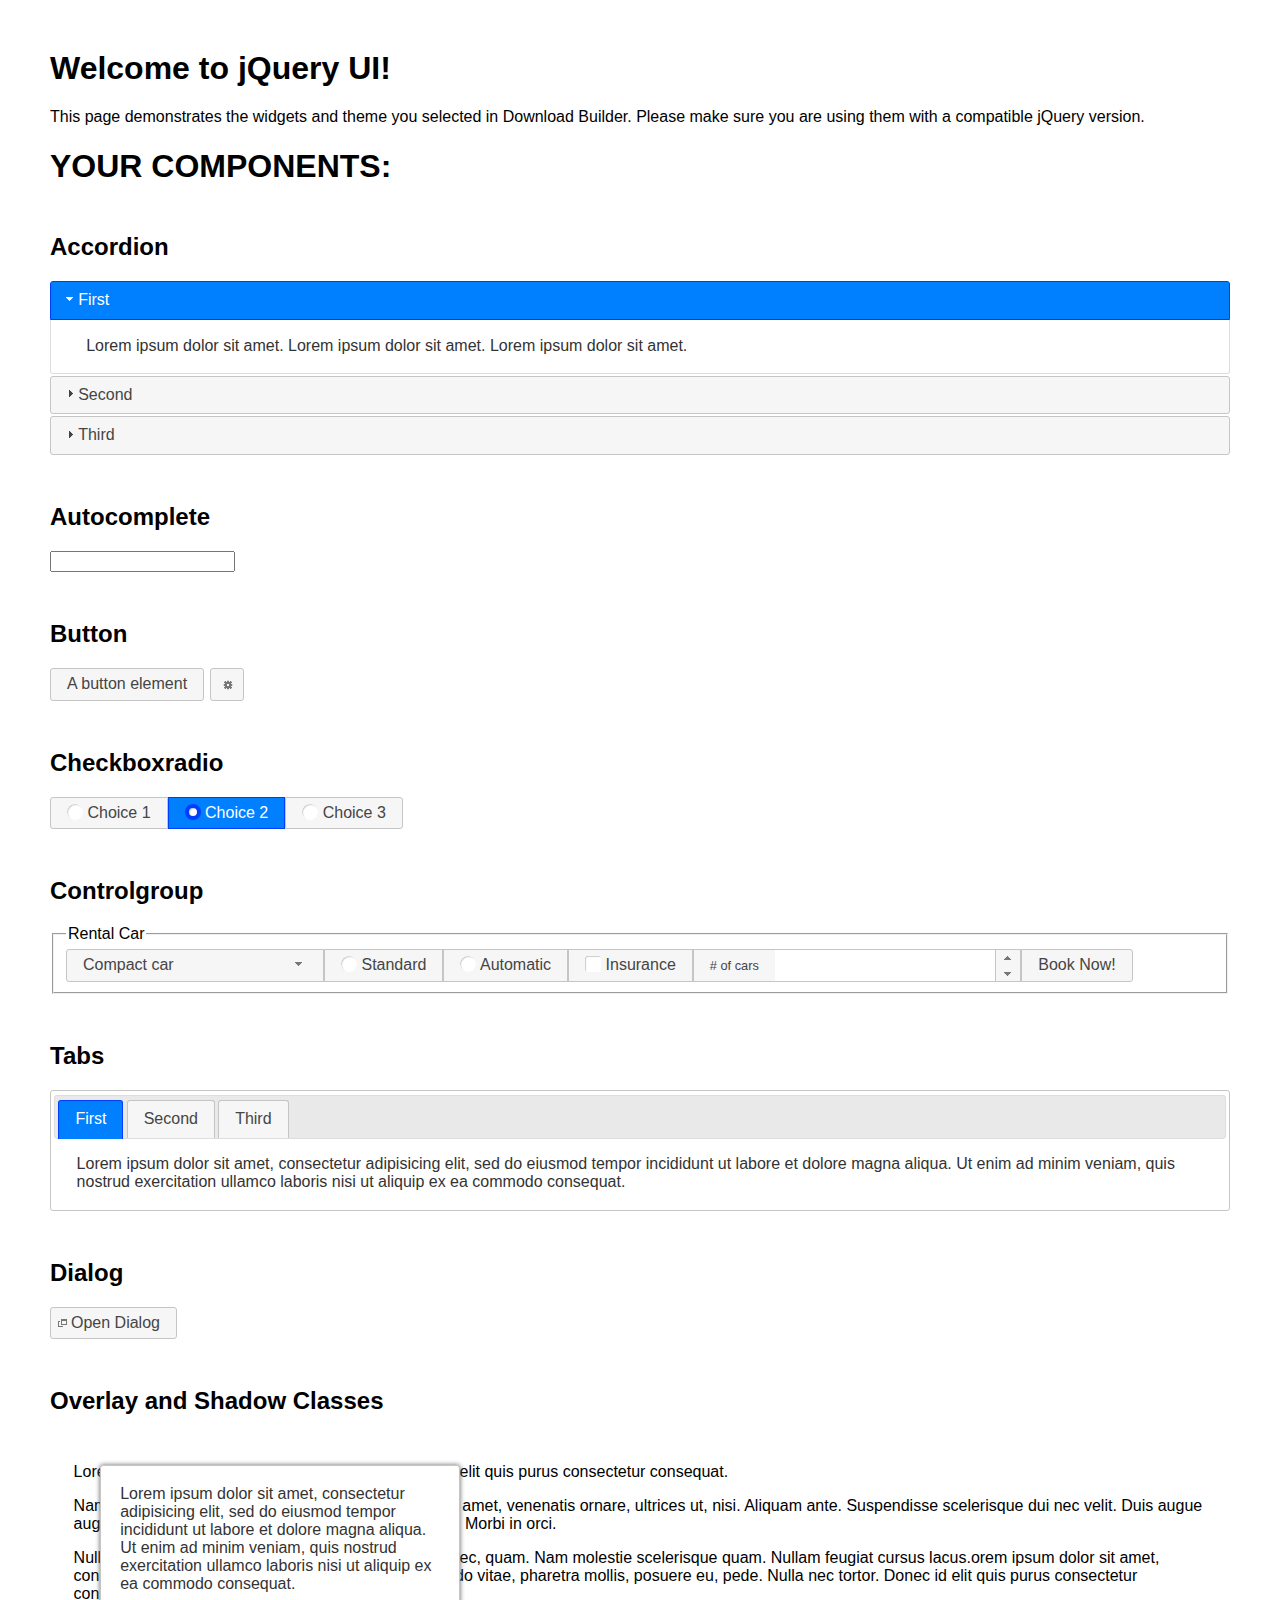
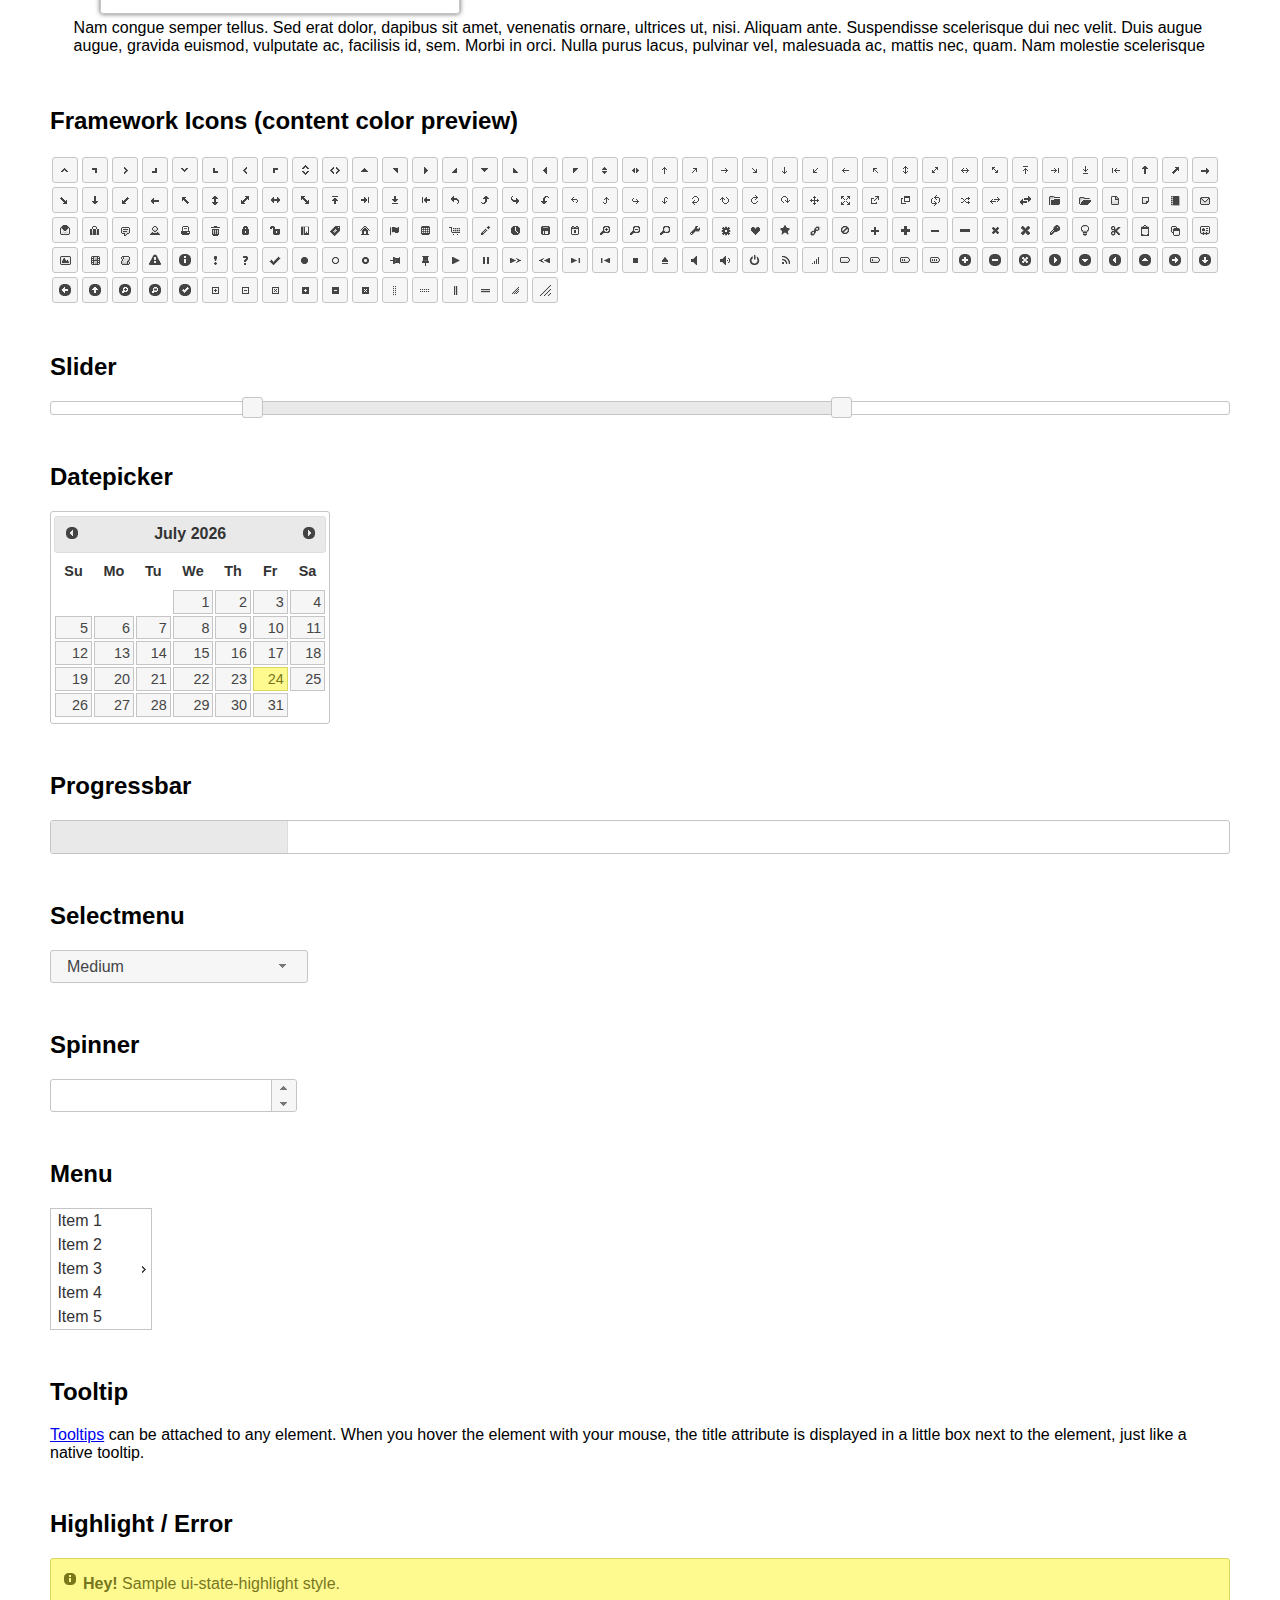
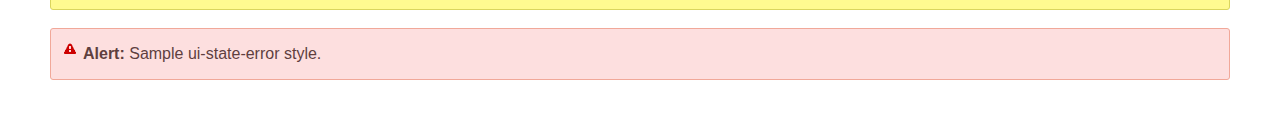
<file: Management_evaluations/jquery-ui-1.12.1/index.html>
<!doctype html>
<html lang="us">
<head>
	<meta charset="utf-8">
	<title>jQuery UI Example Page</title>
	<link href="jquery-ui.css" rel="stylesheet">
	<style>
	body{
		font-family: "Trebuchet MS", sans-serif;
		margin: 50px;
	}
	.demoHeaders {
		margin-top: 2em;
	}
	#dialog-link {
		padding: .4em 1em .4em 20px;
		text-decoration: none;
		position: relative;
	}
	#dialog-link span.ui-icon {
		margin: 0 5px 0 0;
		position: absolute;
		left: .2em;
		top: 50%;
		margin-top: -8px;
	}
	#icons {
		margin: 0;
		padding: 0;
	}
	#icons li {
		margin: 2px;
		position: relative;
		padding: 4px 0;
		cursor: pointer;
		float: left;
		list-style: none;
	}
	#icons span.ui-icon {
		float: left;
		margin: 0 4px;
	}
	.fakewindowcontain .ui-widget-overlay {
		position: absolute;
	}
	select {
		width: 200px;
	}
	</style>
</head>
<body>

<h1>Welcome to jQuery UI!</h1>

<div class="ui-widget">
	<p>This page demonstrates the widgets and theme you selected in Download Builder. Please make sure you are using them with a compatible jQuery version.</p>
</div>

<h1>YOUR COMPONENTS:</h1>


<!-- Accordion -->
<h2 class="demoHeaders">Accordion</h2>
<div id="accordion">
	<h3>First</h3>
	<div>Lorem ipsum dolor sit amet. Lorem ipsum dolor sit amet. Lorem ipsum dolor sit amet.</div>
	<h3>Second</h3>
	<div>Phasellus mattis tincidunt nibh.</div>
	<h3>Third</h3>
	<div>Nam dui erat, auctor a, dignissim quis.</div>
</div>



<!-- Autocomplete -->
<h2 class="demoHeaders">Autocomplete</h2>
<div>
	<input id="autocomplete" title="type &quot;a&quot;">
</div>



<!-- Button -->
<h2 class="demoHeaders">Button</h2>
<button id="button">A button element</button>
<button id="button-icon">An icon-only button</button>



<!-- Checkboxradio -->
<h2 class="demoHeaders">Checkboxradio</h2>
<form style="margin-top: 1em;">
	<div id="radioset">
		<input type="radio" id="radio1" name="radio"><label for="radio1">Choice 1</label>
		<input type="radio" id="radio2" name="radio" checked="checked"><label for="radio2">Choice 2</label>
		<input type="radio" id="radio3" name="radio"><label for="radio3">Choice 3</label>
	</div>
</form>



<!-- Controlgroup -->
<h2 class="demoHeaders">Controlgroup</h2>
<fieldset>
	<legend>Rental Car</legend>
	<div id="controlgroup">
		<select id="car-type">
			<option>Compact car</option>
			<option>Midsize car</option>
			<option>Full size car</option>
			<option>SUV</option>
			<option>Luxury</option>
			<option>Truck</option>
			<option>Van</option>
		</select>
		<label for="transmission-standard">Standard</label>
		<input type="radio" name="transmission" id="transmission-standard">
		<label for="transmission-automatic">Automatic</label>
		<input type="radio" name="transmission" id="transmission-automatic">
		<label for="insurance">Insurance</label>
		<input type="checkbox" name="insurance" id="insurance">
		<label for="horizontal-spinner" class="ui-controlgroup-label"># of cars</label>
		<input id="horizontal-spinner" class="ui-spinner-input">
		<button>Book Now!</button>
	</div>
</fieldset>



<!-- Tabs -->
<h2 class="demoHeaders">Tabs</h2>
<div id="tabs">
	<ul>
		<li><a href="#tabs-1">First</a></li>
		<li><a href="#tabs-2">Second</a></li>
		<li><a href="#tabs-3">Third</a></li>
	</ul>
	<div id="tabs-1">Lorem ipsum dolor sit amet, consectetur adipisicing elit, sed do eiusmod tempor incididunt ut labore et dolore magna aliqua. Ut enim ad minim veniam, quis nostrud exercitation ullamco laboris nisi ut aliquip ex ea commodo consequat.</div>
	<div id="tabs-2">Phasellus mattis tincidunt nibh. Cras orci urna, blandit id, pretium vel, aliquet ornare, felis. Maecenas scelerisque sem non nisl. Fusce sed lorem in enim dictum bibendum.</div>
	<div id="tabs-3">Nam dui erat, auctor a, dignissim quis, sollicitudin eu, felis. Pellentesque nisi urna, interdum eget, sagittis et, consequat vestibulum, lacus. Mauris porttitor ullamcorper augue.</div>
</div>



<h2 class="demoHeaders">Dialog</h2>
<p>
	<button id="dialog-link" class="ui-button ui-corner-all ui-widget">
		<span class="ui-icon ui-icon-newwin"></span>Open Dialog
	</button>
</p>

<h2 class="demoHeaders">Overlay and Shadow Classes</h2>
<div style="position: relative; width: 96%; height: 200px; padding:1% 2%; overflow:hidden;" class="fakewindowcontain">
	<p>Lorem ipsum dolor sit amet,  Nulla nec tortor. Donec id elit quis purus consectetur consequat. </p><p>Nam congue semper tellus. Sed erat dolor, dapibus sit amet, venenatis ornare, ultrices ut, nisi. Aliquam ante. Suspendisse scelerisque dui nec velit. Duis augue augue, gravida euismod, vulputate ac, facilisis id, sem. Morbi in orci. </p><p>Nulla purus lacus, pulvinar vel, malesuada ac, mattis nec, quam. Nam molestie scelerisque quam. Nullam feugiat cursus lacus.orem ipsum dolor sit amet, consectetur adipiscing elit. Donec libero risus, commodo vitae, pharetra mollis, posuere eu, pede. Nulla nec tortor. Donec id elit quis purus consectetur consequat. </p><p>Nam congue semper tellus. Sed erat dolor, dapibus sit amet, venenatis ornare, ultrices ut, nisi. Aliquam ante. Suspendisse scelerisque dui nec velit. Duis augue augue, gravida euismod, vulputate ac, facilisis id, sem. Morbi in orci. Nulla purus lacus, pulvinar vel, malesuada ac, mattis nec, quam. Nam molestie scelerisque quam. </p><p>Nullam feugiat cursus lacus.orem ipsum dolor sit amet, consectetur adipiscing elit. Donec libero risus, commodo vitae, pharetra mollis, posuere eu, pede. Nulla nec tortor. Donec id elit quis purus consectetur consequat. Nam congue semper tellus. Sed erat dolor, dapibus sit amet, venenatis ornare, ultrices ut, nisi. Aliquam ante. </p><p>Suspendisse scelerisque dui nec velit. Duis augue augue, gravida euismod, vulputate ac, facilisis id, sem. Morbi in orci. Nulla purus lacus, pulvinar vel, malesuada ac, mattis nec, quam. Nam molestie scelerisque quam. Nullam feugiat cursus lacus.orem ipsum dolor sit amet, consectetur adipiscing elit. Donec libero risus, commodo vitae, pharetra mollis, posuere eu, pede. Nulla nec tortor. Donec id elit quis purus consectetur consequat. Nam congue semper tellus. Sed erat dolor, dapibus sit amet, venenatis ornare, ultrices ut, nisi. </p>

	<!-- ui-dialog -->
	<div class="ui-widget-overlay ui-front"></div>
	<div style="position: absolute; width: 320px; left: 50px; top: 30px; padding: 1.2em" class="ui-widget ui-front ui-widget-content ui-corner-all ui-widget-shadow">
		Lorem ipsum dolor sit amet, consectetur adipisicing elit, sed do eiusmod tempor incididunt ut labore et dolore magna aliqua. Ut enim ad minim veniam, quis nostrud exercitation ullamco laboris nisi ut aliquip ex ea commodo consequat.
	</div>

</div>

<!-- ui-dialog -->
<div id="dialog" title="Dialog Title">
	<p>Lorem ipsum dolor sit amet, consectetur adipisicing elit, sed do eiusmod tempor incididunt ut labore et dolore magna aliqua. Ut enim ad minim veniam, quis nostrud exercitation ullamco laboris nisi ut aliquip ex ea commodo consequat.</p>
</div>



<h2 class="demoHeaders">Framework Icons (content color preview)</h2>
<ul id="icons" class="ui-widget ui-helper-clearfix">
	<li class="ui-state-default ui-corner-all" title=".ui-icon-caret-1-n"><span class="ui-icon ui-icon-caret-1-n"></span></li>
	<li class="ui-state-default ui-corner-all" title=".ui-icon-caret-1-ne"><span class="ui-icon ui-icon-caret-1-ne"></span></li>
	<li class="ui-state-default ui-corner-all" title=".ui-icon-caret-1-e"><span class="ui-icon ui-icon-caret-1-e"></span></li>
	<li class="ui-state-default ui-corner-all" title=".ui-icon-caret-1-se"><span class="ui-icon ui-icon-caret-1-se"></span></li>
	<li class="ui-state-default ui-corner-all" title=".ui-icon-caret-1-s"><span class="ui-icon ui-icon-caret-1-s"></span></li>
	<li class="ui-state-default ui-corner-all" title=".ui-icon-caret-1-sw"><span class="ui-icon ui-icon-caret-1-sw"></span></li>
	<li class="ui-state-default ui-corner-all" title=".ui-icon-caret-1-w"><span class="ui-icon ui-icon-caret-1-w"></span></li>
	<li class="ui-state-default ui-corner-all" title=".ui-icon-caret-1-nw"><span class="ui-icon ui-icon-caret-1-nw"></span></li>
	<li class="ui-state-default ui-corner-all" title=".ui-icon-caret-2-n-s"><span class="ui-icon ui-icon-caret-2-n-s"></span></li>
	<li class="ui-state-default ui-corner-all" title=".ui-icon-caret-2-e-w"><span class="ui-icon ui-icon-caret-2-e-w"></span></li>
	<li class="ui-state-default ui-corner-all" title=".ui-icon-triangle-1-n"><span class="ui-icon ui-icon-triangle-1-n"></span></li>
	<li class="ui-state-default ui-corner-all" title=".ui-icon-triangle-1-ne"><span class="ui-icon ui-icon-triangle-1-ne"></span></li>
	<li class="ui-state-default ui-corner-all" title=".ui-icon-triangle-1-e"><span class="ui-icon ui-icon-triangle-1-e"></span></li>
	<li class="ui-state-default ui-corner-all" title=".ui-icon-triangle-1-se"><span class="ui-icon ui-icon-triangle-1-se"></span></li>
	<li class="ui-state-default ui-corner-all" title=".ui-icon-triangle-1-s"><span class="ui-icon ui-icon-triangle-1-s"></span></li>
	<li class="ui-state-default ui-corner-all" title=".ui-icon-triangle-1-sw"><span class="ui-icon ui-icon-triangle-1-sw"></span></li>
	<li class="ui-state-default ui-corner-all" title=".ui-icon-triangle-1-w"><span class="ui-icon ui-icon-triangle-1-w"></span></li>
	<li class="ui-state-default ui-corner-all" title=".ui-icon-triangle-1-nw"><span class="ui-icon ui-icon-triangle-1-nw"></span></li>
	<li class="ui-state-default ui-corner-all" title=".ui-icon-triangle-2-n-s"><span class="ui-icon ui-icon-triangle-2-n-s"></span></li>
	<li class="ui-state-default ui-corner-all" title=".ui-icon-triangle-2-e-w"><span class="ui-icon ui-icon-triangle-2-e-w"></span></li>
	<li class="ui-state-default ui-corner-all" title=".ui-icon-arrow-1-n"><span class="ui-icon ui-icon-arrow-1-n"></span></li>
	<li class="ui-state-default ui-corner-all" title=".ui-icon-arrow-1-ne"><span class="ui-icon ui-icon-arrow-1-ne"></span></li>
	<li class="ui-state-default ui-corner-all" title=".ui-icon-arrow-1-e"><span class="ui-icon ui-icon-arrow-1-e"></span></li>
	<li class="ui-state-default ui-corner-all" title=".ui-icon-arrow-1-se"><span class="ui-icon ui-icon-arrow-1-se"></span></li>
	<li class="ui-state-default ui-corner-all" title=".ui-icon-arrow-1-s"><span class="ui-icon ui-icon-arrow-1-s"></span></li>
	<li class="ui-state-default ui-corner-all" title=".ui-icon-arrow-1-sw"><span class="ui-icon ui-icon-arrow-1-sw"></span></li>
	<li class="ui-state-default ui-corner-all" title=".ui-icon-arrow-1-w"><span class="ui-icon ui-icon-arrow-1-w"></span></li>
	<li class="ui-state-default ui-corner-all" title=".ui-icon-arrow-1-nw"><span class="ui-icon ui-icon-arrow-1-nw"></span></li>
	<li class="ui-state-default ui-corner-all" title=".ui-icon-arrow-2-n-s"><span class="ui-icon ui-icon-arrow-2-n-s"></span></li>
	<li class="ui-state-default ui-corner-all" title=".ui-icon-arrow-2-ne-sw"><span class="ui-icon ui-icon-arrow-2-ne-sw"></span></li>
	<li class="ui-state-default ui-corner-all" title=".ui-icon-arrow-2-e-w"><span class="ui-icon ui-icon-arrow-2-e-w"></span></li>
	<li class="ui-state-default ui-corner-all" title=".ui-icon-arrow-2-se-nw"><span class="ui-icon ui-icon-arrow-2-se-nw"></span></li>
	<li class="ui-state-default ui-corner-all" title=".ui-icon-arrowstop-1-n"><span class="ui-icon ui-icon-arrowstop-1-n"></span></li>
	<li class="ui-state-default ui-corner-all" title=".ui-icon-arrowstop-1-e"><span class="ui-icon ui-icon-arrowstop-1-e"></span></li>
	<li class="ui-state-default ui-corner-all" title=".ui-icon-arrowstop-1-s"><span class="ui-icon ui-icon-arrowstop-1-s"></span></li>
	<li class="ui-state-default ui-corner-all" title=".ui-icon-arrowstop-1-w"><span class="ui-icon ui-icon-arrowstop-1-w"></span></li>
	<li class="ui-state-default ui-corner-all" title=".ui-icon-arrowthick-1-n"><span class="ui-icon ui-icon-arrowthick-1-n"></span></li>
	<li class="ui-state-default ui-corner-all" title=".ui-icon-arrowthick-1-ne"><span class="ui-icon ui-icon-arrowthick-1-ne"></span></li>
	<li class="ui-state-default ui-corner-all" title=".ui-icon-arrowthick-1-e"><span class="ui-icon ui-icon-arrowthick-1-e"></span></li>
	<li class="ui-state-default ui-corner-all" title=".ui-icon-arrowthick-1-se"><span class="ui-icon ui-icon-arrowthick-1-se"></span></li>
	<li class="ui-state-default ui-corner-all" title=".ui-icon-arrowthick-1-s"><span class="ui-icon ui-icon-arrowthick-1-s"></span></li>
	<li class="ui-state-default ui-corner-all" title=".ui-icon-arrowthick-1-sw"><span class="ui-icon ui-icon-arrowthick-1-sw"></span></li>
	<li class="ui-state-default ui-corner-all" title=".ui-icon-arrowthick-1-w"><span class="ui-icon ui-icon-arrowthick-1-w"></span></li>
	<li class="ui-state-default ui-corner-all" title=".ui-icon-arrowthick-1-nw"><span class="ui-icon ui-icon-arrowthick-1-nw"></span></li>
	<li class="ui-state-default ui-corner-all" title=".ui-icon-arrowthick-2-n-s"><span class="ui-icon ui-icon-arrowthick-2-n-s"></span></li>
	<li class="ui-state-default ui-corner-all" title=".ui-icon-arrowthick-2-ne-sw"><span class="ui-icon ui-icon-arrowthick-2-ne-sw"></span></li>
	<li class="ui-state-default ui-corner-all" title=".ui-icon-arrowthick-2-e-w"><span class="ui-icon ui-icon-arrowthick-2-e-w"></span></li>
	<li class="ui-state-default ui-corner-all" title=".ui-icon-arrowthick-2-se-nw"><span class="ui-icon ui-icon-arrowthick-2-se-nw"></span></li>
	<li class="ui-state-default ui-corner-all" title=".ui-icon-arrowthickstop-1-n"><span class="ui-icon ui-icon-arrowthickstop-1-n"></span></li>
	<li class="ui-state-default ui-corner-all" title=".ui-icon-arrowthickstop-1-e"><span class="ui-icon ui-icon-arrowthickstop-1-e"></span></li>
	<li class="ui-state-default ui-corner-all" title=".ui-icon-arrowthickstop-1-s"><span class="ui-icon ui-icon-arrowthickstop-1-s"></span></li>
	<li class="ui-state-default ui-corner-all" title=".ui-icon-arrowthickstop-1-w"><span class="ui-icon ui-icon-arrowthickstop-1-w"></span></li>
	<li class="ui-state-default ui-corner-all" title=".ui-icon-arrowreturnthick-1-w"><span class="ui-icon ui-icon-arrowreturnthick-1-w"></span></li>
	<li class="ui-state-default ui-corner-all" title=".ui-icon-arrowreturnthick-1-n"><span class="ui-icon ui-icon-arrowreturnthick-1-n"></span></li>
	<li class="ui-state-default ui-corner-all" title=".ui-icon-arrowreturnthick-1-e"><span class="ui-icon ui-icon-arrowreturnthick-1-e"></span></li>
	<li class="ui-state-default ui-corner-all" title=".ui-icon-arrowreturnthick-1-s"><span class="ui-icon ui-icon-arrowreturnthick-1-s"></span></li>
	<li class="ui-state-default ui-corner-all" title=".ui-icon-arrowreturn-1-w"><span class="ui-icon ui-icon-arrowreturn-1-w"></span></li>
	<li class="ui-state-default ui-corner-all" title=".ui-icon-arrowreturn-1-n"><span class="ui-icon ui-icon-arrowreturn-1-n"></span></li>
	<li class="ui-state-default ui-corner-all" title=".ui-icon-arrowreturn-1-e"><span class="ui-icon ui-icon-arrowreturn-1-e"></span></li>
	<li class="ui-state-default ui-corner-all" title=".ui-icon-arrowreturn-1-s"><span class="ui-icon ui-icon-arrowreturn-1-s"></span></li>
	<li class="ui-state-default ui-corner-all" title=".ui-icon-arrowrefresh-1-w"><span class="ui-icon ui-icon-arrowrefresh-1-w"></span></li>
	<li class="ui-state-default ui-corner-all" title=".ui-icon-arrowrefresh-1-n"><span class="ui-icon ui-icon-arrowrefresh-1-n"></span></li>
	<li class="ui-state-default ui-corner-all" title=".ui-icon-arrowrefresh-1-e"><span class="ui-icon ui-icon-arrowrefresh-1-e"></span></li>
	<li class="ui-state-default ui-corner-all" title=".ui-icon-arrowrefresh-1-s"><span class="ui-icon ui-icon-arrowrefresh-1-s"></span></li>
	<li class="ui-state-default ui-corner-all" title=".ui-icon-arrow-4"><span class="ui-icon ui-icon-arrow-4"></span></li>
	<li class="ui-state-default ui-corner-all" title=".ui-icon-arrow-4-diag"><span class="ui-icon ui-icon-arrow-4-diag"></span></li>
	<li class="ui-state-default ui-corner-all" title=".ui-icon-extlink"><span class="ui-icon ui-icon-extlink"></span></li>
	<li class="ui-state-default ui-corner-all" title=".ui-icon-newwin"><span class="ui-icon ui-icon-newwin"></span></li>
	<li class="ui-state-default ui-corner-all" title=".ui-icon-refresh"><span class="ui-icon ui-icon-refresh"></span></li>
	<li class="ui-state-default ui-corner-all" title=".ui-icon-shuffle"><span class="ui-icon ui-icon-shuffle"></span></li>
	<li class="ui-state-default ui-corner-all" title=".ui-icon-transfer-e-w"><span class="ui-icon ui-icon-transfer-e-w"></span></li>
	<li class="ui-state-default ui-corner-all" title=".ui-icon-transferthick-e-w"><span class="ui-icon ui-icon-transferthick-e-w"></span></li>
	<li class="ui-state-default ui-corner-all" title=".ui-icon-folder-collapsed"><span class="ui-icon ui-icon-folder-collapsed"></span></li>
	<li class="ui-state-default ui-corner-all" title=".ui-icon-folder-open"><span class="ui-icon ui-icon-folder-open"></span></li>
	<li class="ui-state-default ui-corner-all" title=".ui-icon-document"><span class="ui-icon ui-icon-document"></span></li>
	<li class="ui-state-default ui-corner-all" title=".ui-icon-document-b"><span class="ui-icon ui-icon-document-b"></span></li>
	<li class="ui-state-default ui-corner-all" title=".ui-icon-note"><span class="ui-icon ui-icon-note"></span></li>
	<li class="ui-state-default ui-corner-all" title=".ui-icon-mail-closed"><span class="ui-icon ui-icon-mail-closed"></span></li>
	<li class="ui-state-default ui-corner-all" title=".ui-icon-mail-open"><span class="ui-icon ui-icon-mail-open"></span></li>
	<li class="ui-state-default ui-corner-all" title=".ui-icon-suitcase"><span class="ui-icon ui-icon-suitcase"></span></li>
	<li class="ui-state-default ui-corner-all" title=".ui-icon-comment"><span class="ui-icon ui-icon-comment"></span></li>
	<li class="ui-state-default ui-corner-all" title=".ui-icon-person"><span class="ui-icon ui-icon-person"></span></li>
	<li class="ui-state-default ui-corner-all" title=".ui-icon-print"><span class="ui-icon ui-icon-print"></span></li>
	<li class="ui-state-default ui-corner-all" title=".ui-icon-trash"><span class="ui-icon ui-icon-trash"></span></li>
	<li class="ui-state-default ui-corner-all" title=".ui-icon-locked"><span class="ui-icon ui-icon-locked"></span></li>
	<li class="ui-state-default ui-corner-all" title=".ui-icon-unlocked"><span class="ui-icon ui-icon-unlocked"></span></li>
	<li class="ui-state-default ui-corner-all" title=".ui-icon-bookmark"><span class="ui-icon ui-icon-bookmark"></span></li>
	<li class="ui-state-default ui-corner-all" title=".ui-icon-tag"><span class="ui-icon ui-icon-tag"></span></li>
	<li class="ui-state-default ui-corner-all" title=".ui-icon-home"><span class="ui-icon ui-icon-home"></span></li>
	<li class="ui-state-default ui-corner-all" title=".ui-icon-flag"><span class="ui-icon ui-icon-flag"></span></li>
	<li class="ui-state-default ui-corner-all" title=".ui-icon-calculator"><span class="ui-icon ui-icon-calculator"></span></li>
	<li class="ui-state-default ui-corner-all" title=".ui-icon-cart"><span class="ui-icon ui-icon-cart"></span></li>
	<li class="ui-state-default ui-corner-all" title=".ui-icon-pencil"><span class="ui-icon ui-icon-pencil"></span></li>
	<li class="ui-state-default ui-corner-all" title=".ui-icon-clock"><span class="ui-icon ui-icon-clock"></span></li>
	<li class="ui-state-default ui-corner-all" title=".ui-icon-disk"><span class="ui-icon ui-icon-disk"></span></li>
	<li class="ui-state-default ui-corner-all" title=".ui-icon-calendar"><span class="ui-icon ui-icon-calendar"></span></li>
	<li class="ui-state-default ui-corner-all" title=".ui-icon-zoomin"><span class="ui-icon ui-icon-zoomin"></span></li>
	<li class="ui-state-default ui-corner-all" title=".ui-icon-zoomout"><span class="ui-icon ui-icon-zoomout"></span></li>
	<li class="ui-state-default ui-corner-all" title=".ui-icon-search"><span class="ui-icon ui-icon-search"></span></li>
	<li class="ui-state-default ui-corner-all" title=".ui-icon-wrench"><span class="ui-icon ui-icon-wrench"></span></li>
	<li class="ui-state-default ui-corner-all" title=".ui-icon-gear"><span class="ui-icon ui-icon-gear"></span></li>
	<li class="ui-state-default ui-corner-all" title=".ui-icon-heart"><span class="ui-icon ui-icon-heart"></span></li>
	<li class="ui-state-default ui-corner-all" title=".ui-icon-star"><span class="ui-icon ui-icon-star"></span></li>
	<li class="ui-state-default ui-corner-all" title=".ui-icon-link"><span class="ui-icon ui-icon-link"></span></li>
	<li class="ui-state-default ui-corner-all" title=".ui-icon-cancel"><span class="ui-icon ui-icon-cancel"></span></li>
	<li class="ui-state-default ui-corner-all" title=".ui-icon-plus"><span class="ui-icon ui-icon-plus"></span></li>
	<li class="ui-state-default ui-corner-all" title=".ui-icon-plusthick"><span class="ui-icon ui-icon-plusthick"></span></li>
	<li class="ui-state-default ui-corner-all" title=".ui-icon-minus"><span class="ui-icon ui-icon-minus"></span></li>
	<li class="ui-state-default ui-corner-all" title=".ui-icon-minusthick"><span class="ui-icon ui-icon-minusthick"></span></li>
	<li class="ui-state-default ui-corner-all" title=".ui-icon-close"><span class="ui-icon ui-icon-close"></span></li>
	<li class="ui-state-default ui-corner-all" title=".ui-icon-closethick"><span class="ui-icon ui-icon-closethick"></span></li>
	<li class="ui-state-default ui-corner-all" title=".ui-icon-key"><span class="ui-icon ui-icon-key"></span></li>
	<li class="ui-state-default ui-corner-all" title=".ui-icon-lightbulb"><span class="ui-icon ui-icon-lightbulb"></span></li>
	<li class="ui-state-default ui-corner-all" title=".ui-icon-scissors"><span class="ui-icon ui-icon-scissors"></span></li>
	<li class="ui-state-default ui-corner-all" title=".ui-icon-clipboard"><span class="ui-icon ui-icon-clipboard"></span></li>
	<li class="ui-state-default ui-corner-all" title=".ui-icon-copy"><span class="ui-icon ui-icon-copy"></span></li>
	<li class="ui-state-default ui-corner-all" title=".ui-icon-contact"><span class="ui-icon ui-icon-contact"></span></li>
	<li class="ui-state-default ui-corner-all" title=".ui-icon-image"><span class="ui-icon ui-icon-image"></span></li>
	<li class="ui-state-default ui-corner-all" title=".ui-icon-video"><span class="ui-icon ui-icon-video"></span></li>
	<li class="ui-state-default ui-corner-all" title=".ui-icon-script"><span class="ui-icon ui-icon-script"></span></li>
	<li class="ui-state-default ui-corner-all" title=".ui-icon-alert"><span class="ui-icon ui-icon-alert"></span></li>
	<li class="ui-state-default ui-corner-all" title=".ui-icon-info"><span class="ui-icon ui-icon-info"></span></li>
	<li class="ui-state-default ui-corner-all" title=".ui-icon-notice"><span class="ui-icon ui-icon-notice"></span></li>
	<li class="ui-state-default ui-corner-all" title=".ui-icon-help"><span class="ui-icon ui-icon-help"></span></li>
	<li class="ui-state-default ui-corner-all" title=".ui-icon-check"><span class="ui-icon ui-icon-check"></span></li>
	<li class="ui-state-default ui-corner-all" title=".ui-icon-bullet"><span class="ui-icon ui-icon-bullet"></span></li>
	<li class="ui-state-default ui-corner-all" title=".ui-icon-radio-off"><span class="ui-icon ui-icon-radio-off"></span></li>
	<li class="ui-state-default ui-corner-all" title=".ui-icon-radio-on"><span class="ui-icon ui-icon-radio-on"></span></li>
	<li class="ui-state-default ui-corner-all" title=".ui-icon-pin-w"><span class="ui-icon ui-icon-pin-w"></span></li>
	<li class="ui-state-default ui-corner-all" title=".ui-icon-pin-s"><span class="ui-icon ui-icon-pin-s"></span></li>
	<li class="ui-state-default ui-corner-all" title=".ui-icon-play"><span class="ui-icon ui-icon-play"></span></li>
	<li class="ui-state-default ui-corner-all" title=".ui-icon-pause"><span class="ui-icon ui-icon-pause"></span></li>
	<li class="ui-state-default ui-corner-all" title=".ui-icon-seek-next"><span class="ui-icon ui-icon-seek-next"></span></li>
	<li class="ui-state-default ui-corner-all" title=".ui-icon-seek-prev"><span class="ui-icon ui-icon-seek-prev"></span></li>
	<li class="ui-state-default ui-corner-all" title=".ui-icon-seek-end"><span class="ui-icon ui-icon-seek-end"></span></li>
	<li class="ui-state-default ui-corner-all" title=".ui-icon-seek-first"><span class="ui-icon ui-icon-seek-first"></span></li>
	<li class="ui-state-default ui-corner-all" title=".ui-icon-stop"><span class="ui-icon ui-icon-stop"></span></li>
	<li class="ui-state-default ui-corner-all" title=".ui-icon-eject"><span class="ui-icon ui-icon-eject"></span></li>
	<li class="ui-state-default ui-corner-all" title=".ui-icon-volume-off"><span class="ui-icon ui-icon-volume-off"></span></li>
	<li class="ui-state-default ui-corner-all" title=".ui-icon-volume-on"><span class="ui-icon ui-icon-volume-on"></span></li>
	<li class="ui-state-default ui-corner-all" title=".ui-icon-power"><span class="ui-icon ui-icon-power"></span></li>
	<li class="ui-state-default ui-corner-all" title=".ui-icon-signal-diag"><span class="ui-icon ui-icon-signal-diag"></span></li>
	<li class="ui-state-default ui-corner-all" title=".ui-icon-signal"><span class="ui-icon ui-icon-signal"></span></li>
	<li class="ui-state-default ui-corner-all" title=".ui-icon-battery-0"><span class="ui-icon ui-icon-battery-0"></span></li>
	<li class="ui-state-default ui-corner-all" title=".ui-icon-battery-1"><span class="ui-icon ui-icon-battery-1"></span></li>
	<li class="ui-state-default ui-corner-all" title=".ui-icon-battery-2"><span class="ui-icon ui-icon-battery-2"></span></li>
	<li class="ui-state-default ui-corner-all" title=".ui-icon-battery-3"><span class="ui-icon ui-icon-battery-3"></span></li>
	<li class="ui-state-default ui-corner-all" title=".ui-icon-circle-plus"><span class="ui-icon ui-icon-circle-plus"></span></li>
	<li class="ui-state-default ui-corner-all" title=".ui-icon-circle-minus"><span class="ui-icon ui-icon-circle-minus"></span></li>
	<li class="ui-state-default ui-corner-all" title=".ui-icon-circle-close"><span class="ui-icon ui-icon-circle-close"></span></li>
	<li class="ui-state-default ui-corner-all" title=".ui-icon-circle-triangle-e"><span class="ui-icon ui-icon-circle-triangle-e"></span></li>
	<li class="ui-state-default ui-corner-all" title=".ui-icon-circle-triangle-s"><span class="ui-icon ui-icon-circle-triangle-s"></span></li>
	<li class="ui-state-default ui-corner-all" title=".ui-icon-circle-triangle-w"><span class="ui-icon ui-icon-circle-triangle-w"></span></li>
	<li class="ui-state-default ui-corner-all" title=".ui-icon-circle-triangle-n"><span class="ui-icon ui-icon-circle-triangle-n"></span></li>
	<li class="ui-state-default ui-corner-all" title=".ui-icon-circle-arrow-e"><span class="ui-icon ui-icon-circle-arrow-e"></span></li>
	<li class="ui-state-default ui-corner-all" title=".ui-icon-circle-arrow-s"><span class="ui-icon ui-icon-circle-arrow-s"></span></li>
	<li class="ui-state-default ui-corner-all" title=".ui-icon-circle-arrow-w"><span class="ui-icon ui-icon-circle-arrow-w"></span></li>
	<li class="ui-state-default ui-corner-all" title=".ui-icon-circle-arrow-n"><span class="ui-icon ui-icon-circle-arrow-n"></span></li>
	<li class="ui-state-default ui-corner-all" title=".ui-icon-circle-zoomin"><span class="ui-icon ui-icon-circle-zoomin"></span></li>
	<li class="ui-state-default ui-corner-all" title=".ui-icon-circle-zoomout"><span class="ui-icon ui-icon-circle-zoomout"></span></li>
	<li class="ui-state-default ui-corner-all" title=".ui-icon-circle-check"><span class="ui-icon ui-icon-circle-check"></span></li>
	<li class="ui-state-default ui-corner-all" title=".ui-icon-circlesmall-plus"><span class="ui-icon ui-icon-circlesmall-plus"></span></li>
	<li class="ui-state-default ui-corner-all" title=".ui-icon-circlesmall-minus"><span class="ui-icon ui-icon-circlesmall-minus"></span></li>
	<li class="ui-state-default ui-corner-all" title=".ui-icon-circlesmall-close"><span class="ui-icon ui-icon-circlesmall-close"></span></li>
	<li class="ui-state-default ui-corner-all" title=".ui-icon-squaresmall-plus"><span class="ui-icon ui-icon-squaresmall-plus"></span></li>
	<li class="ui-state-default ui-corner-all" title=".ui-icon-squaresmall-minus"><span class="ui-icon ui-icon-squaresmall-minus"></span></li>
	<li class="ui-state-default ui-corner-all" title=".ui-icon-squaresmall-close"><span class="ui-icon ui-icon-squaresmall-close"></span></li>
	<li class="ui-state-default ui-corner-all" title=".ui-icon-grip-dotted-vertical"><span class="ui-icon ui-icon-grip-dotted-vertical"></span></li>
	<li class="ui-state-default ui-corner-all" title=".ui-icon-grip-dotted-horizontal"><span class="ui-icon ui-icon-grip-dotted-horizontal"></span></li>
	<li class="ui-state-default ui-corner-all" title=".ui-icon-grip-solid-vertical"><span class="ui-icon ui-icon-grip-solid-vertical"></span></li>
	<li class="ui-state-default ui-corner-all" title=".ui-icon-grip-solid-horizontal"><span class="ui-icon ui-icon-grip-solid-horizontal"></span></li>
	<li class="ui-state-default ui-corner-all" title=".ui-icon-gripsmall-diagonal-se"><span class="ui-icon ui-icon-gripsmall-diagonal-se"></span></li>
	<li class="ui-state-default ui-corner-all" title=".ui-icon-grip-diagonal-se"><span class="ui-icon ui-icon-grip-diagonal-se"></span></li>
</ul>


<!-- Slider -->
<h2 class="demoHeaders">Slider</h2>
<div id="slider"></div>



<!-- Datepicker -->
<h2 class="demoHeaders">Datepicker</h2>
<div id="datepicker"></div>



<!-- Progressbar -->
<h2 class="demoHeaders">Progressbar</h2>
<div id="progressbar"></div>



<!-- Progressbar -->
<h2 class="demoHeaders">Selectmenu</h2>
<select id="selectmenu">
	<option>Slower</option>
	<option>Slow</option>
	<option selected="selected">Medium</option>
	<option>Fast</option>
	<option>Faster</option>
</select>



<!-- Spinner -->
<h2 class="demoHeaders">Spinner</h2>
<input id="spinner">



<!-- Menu -->
<h2 class="demoHeaders">Menu</h2>
<ul style="width:100px;" id="menu">
	<li><div>Item 1</div></li>
	<li><div>Item 2</div></li>
	<li><div>Item 3</div>
		<ul>
			<li><div>Item 3-1</div></li>
			<li><div>Item 3-2</div></li>
			<li><div>Item 3-3</div></li>
			<li><div>Item 3-4</div></li>
			<li><div>Item 3-5</div></li>
		</ul>
	</li>
	<li><div>Item 4</div></li>
	<li><div>Item 5</div></li>
</ul>



<!-- Tooltip -->
<h2 class="demoHeaders">Tooltip</h2>
<p id="tooltip">
	<a href="#" title="That&apos;s what this widget is">Tooltips</a> can be attached to any element. When you hover
the element with your mouse, the title attribute is displayed in a little box next to the element, just like a native tooltip.
</p>


<!-- Highlight / Error -->
<h2 class="demoHeaders">Highlight / Error</h2>
<div class="ui-widget">
	<div class="ui-state-highlight ui-corner-all" style="margin-top: 20px; padding: 0 .7em;">
		<p><span class="ui-icon ui-icon-info" style="float: left; margin-right: .3em;"></span>
		<strong>Hey!</strong> Sample ui-state-highlight style.</p>
	</div>
</div>
<br>
<div class="ui-widget">
	<div class="ui-state-error ui-corner-all" style="padding: 0 .7em;">
		<p><span class="ui-icon ui-icon-alert" style="float: left; margin-right: .3em;"></span>
		<strong>Alert:</strong> Sample ui-state-error style.</p>
	</div>
</div>

<script src="external/jquery/jquery.js"></script>
<script src="jquery-ui.js"></script>
<script>

$( "#accordion" ).accordion();



var availableTags = [
	"ActionScript",
	"AppleScript",
	"Asp",
	"BASIC",
	"C",
	"C++",
	"Clojure",
	"COBOL",
	"ColdFusion",
	"Erlang",
	"Fortran",
	"Groovy",
	"Haskell",
	"Java",
	"JavaScript",
	"Lisp",
	"Perl",
	"PHP",
	"Python",
	"Ruby",
	"Scala",
	"Scheme"
];
$( "#autocomplete" ).autocomplete({
	source: availableTags
});



$( "#button" ).button();
$( "#button-icon" ).button({
	icon: "ui-icon-gear",
	showLabel: false
});



$( "#radioset" ).buttonset();



$( "#controlgroup" ).controlgroup();



$( "#tabs" ).tabs();



$( "#dialog" ).dialog({
	autoOpen: false,
	width: 400,
	buttons: [
		{
			text: "Ok",
			click: function() {
				$( this ).dialog( "close" );
			}
		},
		{
			text: "Cancel",
			click: function() {
				$( this ).dialog( "close" );
			}
		}
	]
});

// Link to open the dialog
$( "#dialog-link" ).click(function( event ) {
	$( "#dialog" ).dialog( "open" );
	event.preventDefault();
});



$( "#datepicker" ).datepicker({
	inline: true
});



$( "#slider" ).slider({
	range: true,
	values: [ 17, 67 ]
});



$( "#progressbar" ).progressbar({
	value: 20
});



$( "#spinner" ).spinner();



$( "#menu" ).menu();



$( "#tooltip" ).tooltip();



$( "#selectmenu" ).selectmenu();


// Hover states on the static widgets
$( "#dialog-link, #icons li" ).hover(
	function() {
		$( this ).addClass( "ui-state-hover" );
	},
	function() {
		$( this ).removeClass( "ui-state-hover" );
	}
);
</script>
</body>
</html>
</file>
